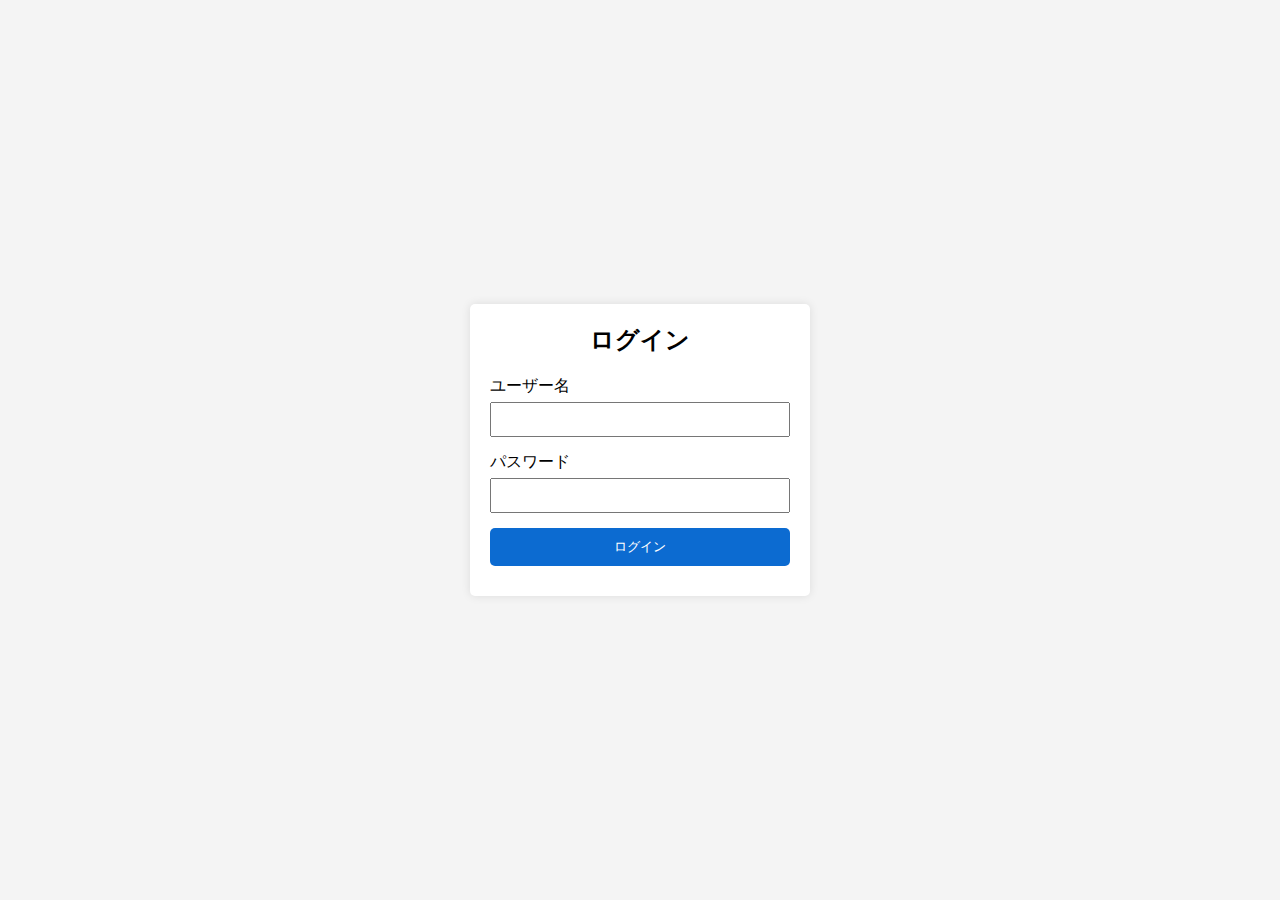
<file: login.html>
<!DOCTYPE html>
<html lang="ja">
<head>
    <meta charset="UTF-8">
    <meta name="viewport" content="width=device-width, initial-scale=1.0">
    <title>ログインページ</title>
    <link rel="stylesheet" href="login.css">
</head>
<body>
    <div class="login-container">
        <h2>ログイン</h2>
        <form id="loginForm">
            <div class="input-group">
                <label for="username">ユーザー名</label>
                <input type="text" id="username" name="username" required>
            </div>
            <div class="input-group">
                <label for="password">パスワード</label>
                <input type="password" id="password" name="password" required>
            </div>
            <button type="submit">ログイン</button>
        </form>
        <div id="errorMessage" class="error-message"></div>
    </div>
    <script src="login.js"></script>
</body>
</html>
</file>
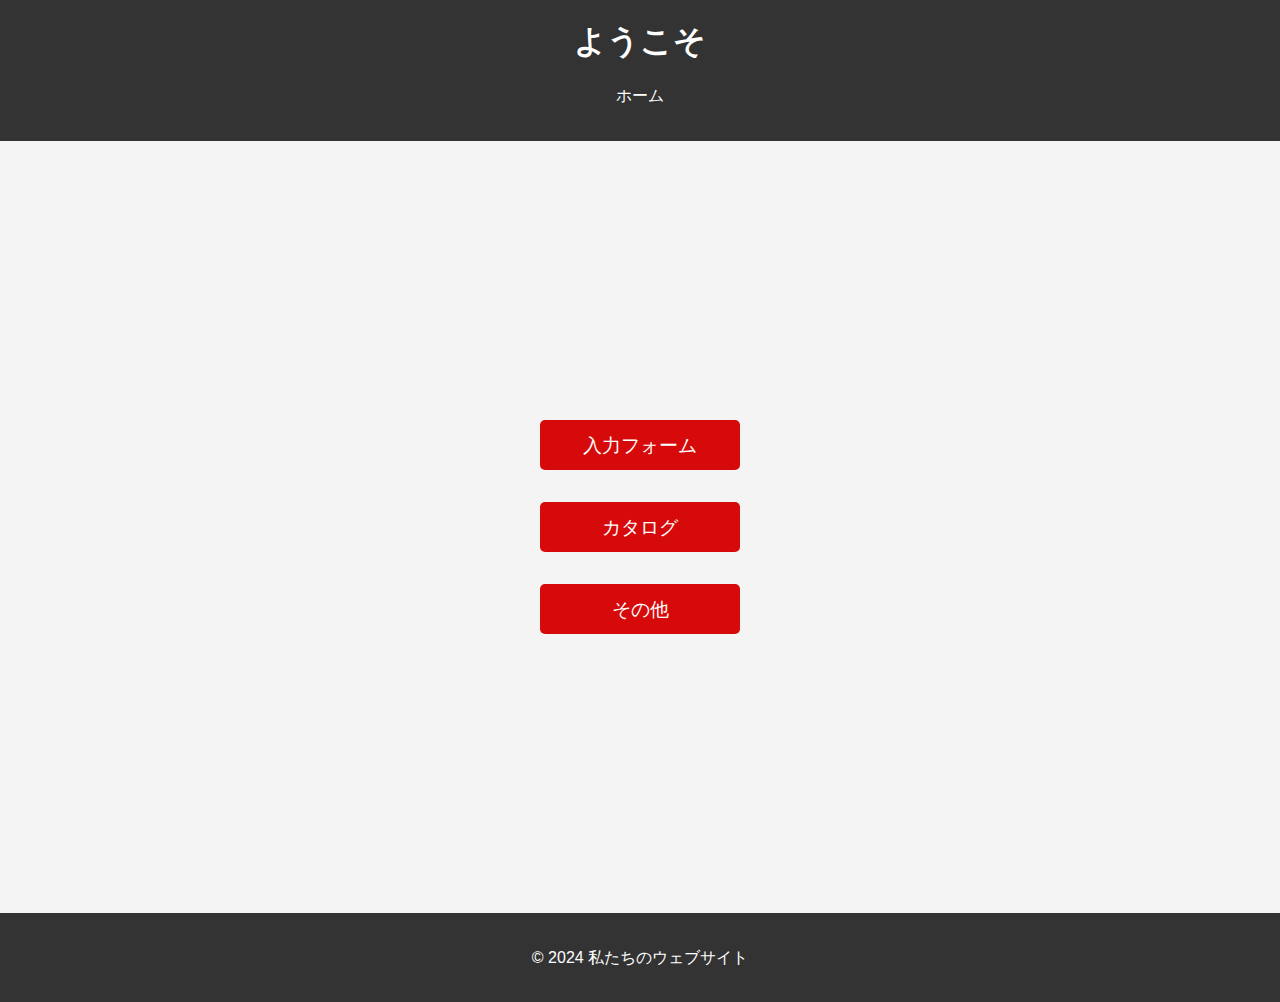
<file: top/top.html>
<!DOCTYPE html>
<html lang="ja">
<head>
    <meta charset="UTF-8">
    <meta name="viewport" content="width=device-width, initial-scale=1.0">
    <title>トップページ</title>
    <link rel="stylesheet" href="top.css">
</head>
<body>
    <header>
        <h1>ようこそ</h1>
        <nav>
            <ul>
                <li><a href="#home">ホーム</a></li>
            </ul>
        </nav>
    </header>
    <main>
        <div class="button-container">
            <button id="inputButton">入力フォーム</button>
            <button id="catalogButton">カタログ</button>
            <button id="otherButton">その他</button>
        </div>
    </main>
    <footer>
        <p>&copy; 2024 私たちのウェブサイト</p>
    </footer>
    <script src="top.js"></script>
</body>
</html>
</file>
<file: login.css>
body {
    display: flex;
    justify-content: center;
    align-items: center;
    height: 100vh;
    margin: 0;
    font-family: Arial, sans-serif;
    background-color: #f4f4f4;
}

.login-container {
    background-color: white;
    padding: 20px;
    border-radius: 5px;
    box-shadow: 0 0 10px rgba(0, 0, 0, 0.1);
    width: 300px;
}

.login-container h2 {
    margin-top: 0;
    text-align: center;
}

.input-group {
    margin-bottom: 15px;
}

.input-group label {
    display: block;
    margin-bottom: 5px;
}

.input-group input {
    width: 100%;
    padding: 8px;
    box-sizing: border-box;
}

button {
    width: 100%;
    padding: 10px;
    background-color: #0c6bd1;
    border: none;
    color: white;
    border-radius: 5px;
    cursor: pointer;
}

button:hover {
    background-color: #0056b3;
}

.error-message {
    color: red;
    text-align: center;
    margin-top: 10px;
}
</file>
<file: top/top.css>
/* styles.css */
body {
    font-family: Arial, sans-serif;
    line-height: 1.6;
    margin: 0;
    padding: 0;
    background-color: #f4f4f4;
}

header {
    background: #333;
    color: #fff;
    padding: 1rem 0;
}

header h1 {
    text-align: center;
    margin: 0;
}

nav ul {
    list-style: none;
    padding: 0;
    text-align: center;
}

nav ul li {
    display: inline;
    margin: 0 10px;
}

nav ul li a {
    color: #fff;
    text-decoration: none;
}

main {
    padding: 1rem;
    display: flex;
    justify-content: center;
    align-items: center;
    height: calc(100vh - 160px); /* header と footer の高さを差し引いた値 */
}

.button-container {
    text-align: center;
    display: flex;
    flex-direction: column;
    align-items: center;
}

.button-container button {
    display: inline-block;
    width: 200px; /* 固定幅 */
    height: 50px; /* 固定高さ */
    line-height: 50px; /* 高さと同じにすることで、テキストを中央に揃える */
    margin: 1rem auto;
    font-size: 1.2rem;
    cursor: pointer;
    border: none;
    border-radius: 5px;
    background-color: #d60a0a;
    color: #fff;
    text-align: center;
    vertical-align: middle;
}

.button-container button:hover {
    background-color: #555;
}

footer {
    text-align: center;
    padding: 1rem 0;
    background: #333;
    color: #fff;
}
</file>
